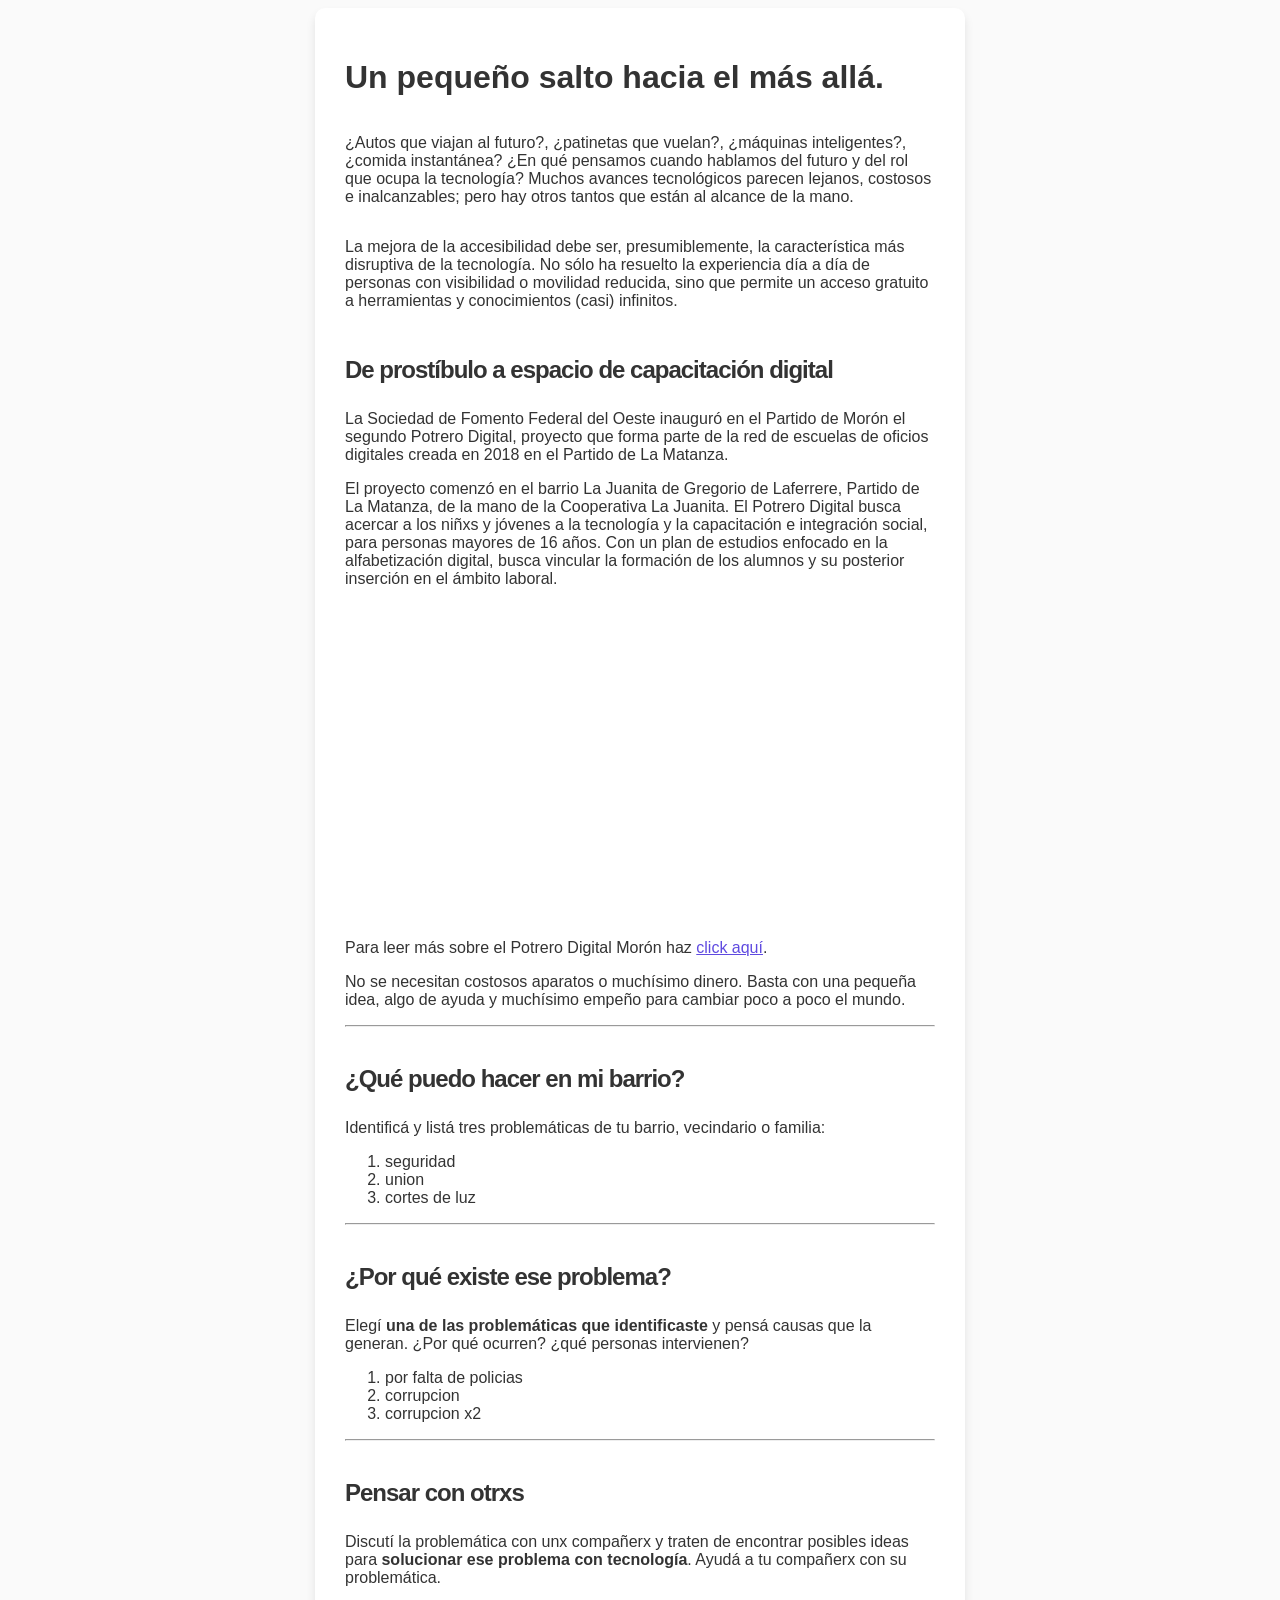
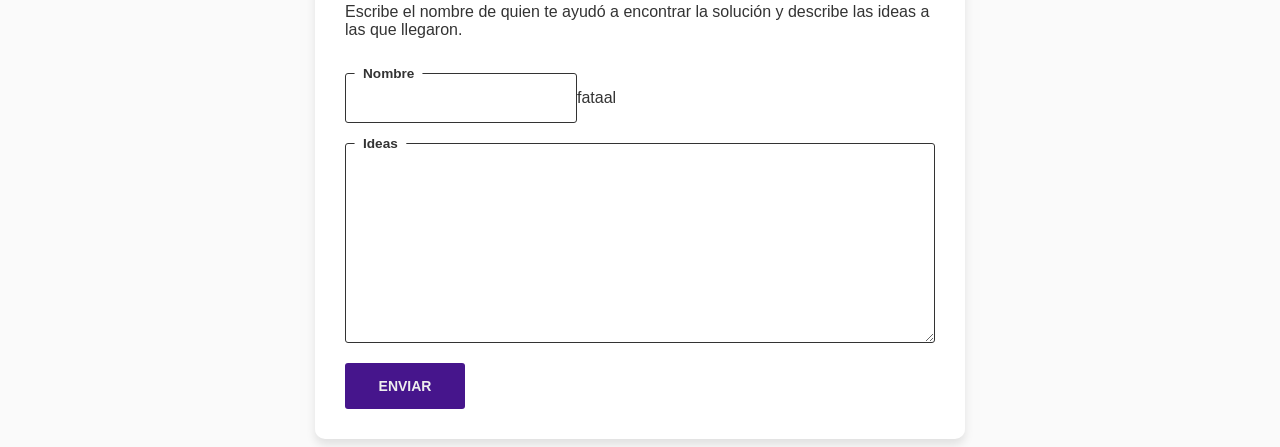
<file: 03 Sentando las bases/02 addEventListener/index.html>
<!DOCTYPE html>
<html>
  <head>
    <title>Un pequeño salto hacia el más allá | Hack The Gap</title>
    <link rel="stylesheet" href="styles/main.css">
  </head>
  <body>
    <main>
      <h1 class="title">Un pequeño salto hacia el más allá.</h1>
      <p class="paragraph">
        ¿Autos que viajan al futuro?,  ¿patinetas que vuelan?,  ¿máquinas inteligentes?, ¿comida instantánea? ¿En qué pensamos cuando hablamos del futuro y del rol que ocupa la tecnología? Muchos avances tecnológicos parecen lejanos, costosos e inalcanzables; pero hay otros tantos que están al alcance de la mano.
      </p>
      <p class="paragraph">
        La mejora de la accesibilidad debe ser, presumiblemente, la característica más disruptiva de la tecnología. No sólo ha resuelto la experiencia día a día de personas con visibilidad o movilidad reducida, sino que permite un acceso gratuito a herramientas y conocimientos (casi) infinitos.
      </p>
      <section>
        <h2 class="heading">De prostíbulo a espacio de capacitación digital</h2>
        <p class="paragraph">
          La Sociedad de Fomento Federal del Oeste inauguró en el Partido de Morón el segundo Potrero Digital, proyecto que forma parte de la red de escuelas de oficios digitales creada en 2018 en el Partido de La Matanza.
        </p>
        <p class="paragraph">
          El proyecto comenzó en el barrio La Juanita de Gregorio de Laferrere, Partido de La Matanza, de la mano de la Cooperativa La Juanita.  El Potrero Digital busca acercar a los niñxs y jóvenes a la tecnología y la capacitación e integración social, para personas mayores de 16 años. Con un plan de estudios enfocado en la alfabetización digital, busca vincular la formación de los alumnos y su posterior inserción en el ámbito laboral.
        </p>
        <iframe width="560" height="315" src="https://www.youtube.com/embed/5il9C3BRS3k" frameborder="0" allow="accelerometer; autoplay; encrypted-media; gyroscope; picture-in-picture" allowfullscreen></iframe>
        <p class="paragraph">
          Para leer más sobre el Potrero Digital Morón haz <a href="https://norteenlinea.com/municipios/moron/potrero-digital-inaugura-su-segunda-escuela-de-oficios-digitales-en-moron" class="link">click aquí</a>.
        </p>
        <p class="paragraph">
          No se necesitan costosos aparatos o muchísimo dinero. Basta con una pequeña idea, algo de ayuda y muchísimo empeño para cambiar poco a poco el mundo.
        </p>
        <hr />
      </section>
      <section>
        <h2 class="heading">¿Qué puedo hacer en mi barrio?</h2>
        <p class="paragraph">Identificá y listá tres problemáticas de tu barrio, vecindario o familia:</p>
        <ol>
          <li>seguridad</li>
          <li>union</li>
          <li>cortes de luz</li>
        </ol>
        <hr />
      </section>
      <section>
        <h2 class="heading">¿Por qué existe ese problema?</h2>
        <p class="paragraph">Elegí <strong>una de las problemáticas que identificaste</strong> y pensá causas que la generan. ¿Por qué ocurren? ¿qué personas intervienen?</p>
        <ol>
          <li>por falta de policias</li>
          <li>corrupcion</li>
          <li>corrupcion x2</li>
        </ol>
        <hr />
      </section>
      <section>
        <h2 class="heading">Pensar con otrxs</h2>
        <p class="paragraph">Discutí la problemática con unx compañerx y traten de encontrar posibles ideas para <strong>solucionar ese problema con tecnología</strong>. Ayudá a tu compañerx con su problemática.</p>
        <p class="paragraph">Escribe el nombre de quien te ayudó a encontrar la solución y describe las ideas a las que llegaron.</p>
        <br />
        <form id="contacto" class="form">
          <div class="input-wrapper">
            <label class="input-label input-label__small" for="input-nombre">Nombre</label>
            <input class="text-input" type="text" name="nombre" id="input-nombre">
             <span id= mensaje-error> fataal </span>
          </div>
          <div class="input-wrapper">
            <label class="input-label input-label__small" for="input-solucion">Ideas</label>
            <textarea class="text-input text-area" type="text" name="solucion" id="input-solucion"></textarea>
          </div>
          <button class="primary-btn" type="submit" id="btn-enviar">ENVIAR</button>
           <span id = "mensaje" > </span>
        </form>
      </section>
    </main>
  </body>
  <script src="scripts/main.js"></script>
</html>
</file>
<file: 03 Sentando las bases/02 addEventListener/styles/main.css>
:root {
  --accent-color: #46158C;
  --accent-fg-color: #EEE;
  --article-bg-color: #FFFFFF;
  --article-shadow-color: rgba(0, 0, 0, .1);
  --bg-color: #FAFAFA;
  --comment-bg-color: #FFF;
  --font-color: #333;
  --link-color: #5F4AE0;
}

* {
  box-sizing: border-box;
}

body {
  align-items: center;
  background-color: var(--bg-color);
  color: var(--font-color);
  display: flex;
  flex-direction: column;
  font-family: Arial, Helvetica, sans-serif;
}

main {
  background-color: var(--article-bg-color);
  border-radius: 10px;
  box-shadow: 0 6px 10px rgba(0, 0, 0, .1);
  display: flex;
  flex-direction: column;
  max-width: 650px;
  padding: 30px;
}

a {
  color: var(--link-color);
}

.heading {
  background-color: var(--article-bg-color);
  letter-spacing: -1px;
  margin-bottom: 5px;
  padding: 10px 0;
  position: sticky;
  top: 0;
}

.input-wrapper {
  align-items: center;
  display: flex;
  margin-bottom: 20px;
  position: relative;
}

.input-wrapper .text-area {
  min-height: 200px;
  width: 100%;
}

.text-input {
  background-color: transparent;
  border: 1px solid var(--font-color);
  border-radius: 3px;
  color: var(--font-color);
  font-size: 16px;
  outline-color: var(--font-color);
  padding: 15px;
}

.input-label {
  background-color: var(--article-bg-color);
  border-radius: 30px;
  font-weight: 800;
  color: var(--font-color);
  font-size: 16px;
  left: 1px;
  padding: 2px 10px;
  pointer-events: none;
  position: absolute;
  transition: transform 200ms ease-in-out;
  transform-origin: top left;
  top: 1px;
}

.input-label__small {
  transform: scale(0.85) translate(10px, -50%);
}

.primary-btn {
  background-color: var(--accent-color);
  border: 0;
  border-radius: 3px;
  color: var(--accent-fg-color);
  cursor: pointer;
  font-size: 14px;
  font-weight: 800;
  min-width: 120px;
  padding: 15px;
}


@media (prefers-color-scheme: dark) {
  :root {
    --accent-color: #5F4AE0;
    --article-bg-color: #333;
    --article-shadow-color: rgba(0, 0, 0, .3);
    --bg-color: #222;
    --font-color: #AAA;
    --link-color: #65C8BC;
  }
}
</file>
